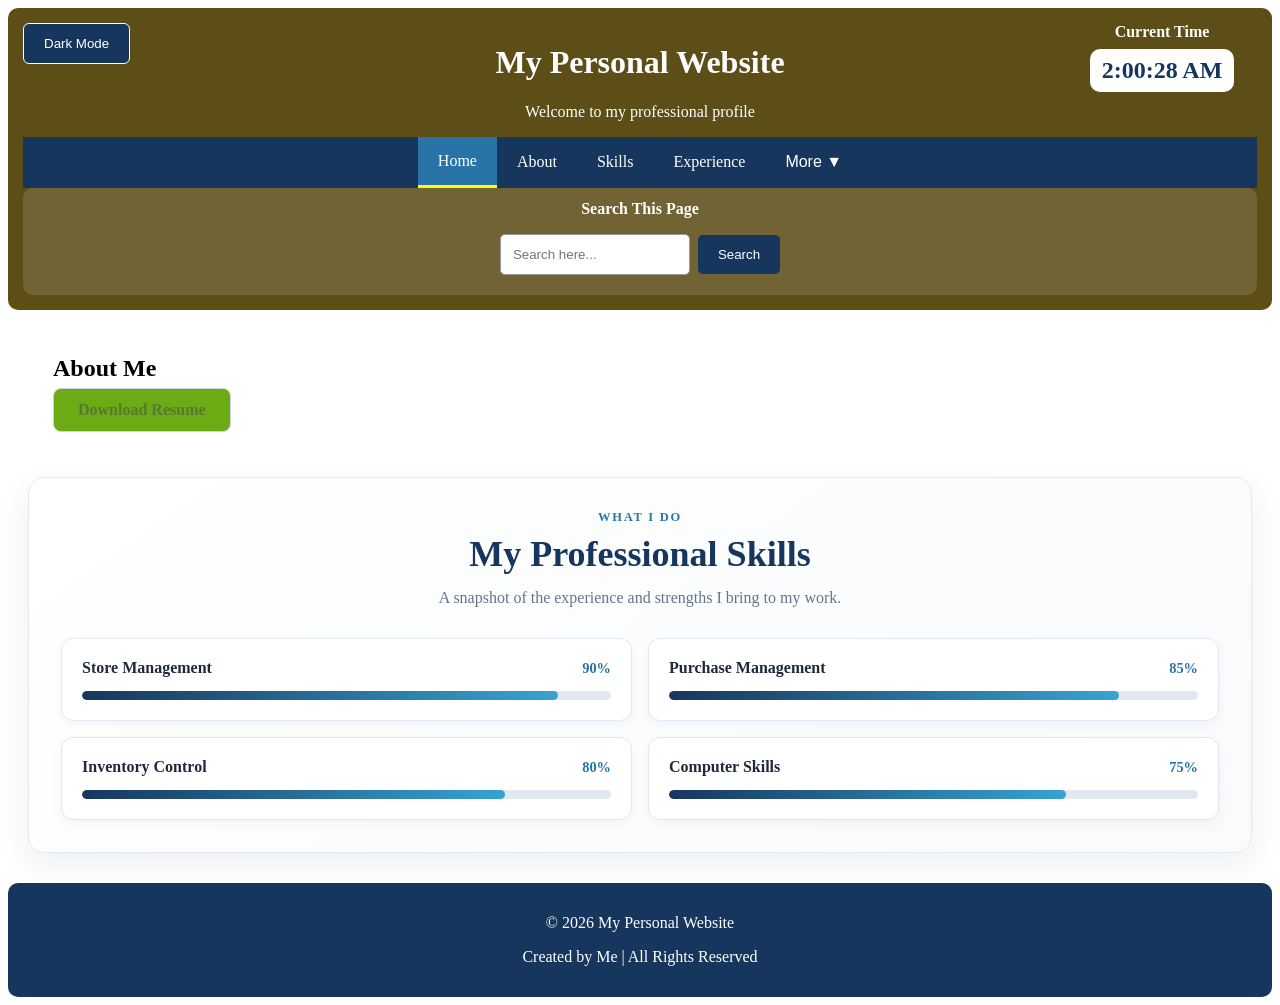
<file: index.html>
<!DOCTYPE html>
    <html lang="en">
     <head>
    
        <meta name="viewport" content="width=device-width, initial-scale=1.0">
        <title>My Personal Website</title>

<!-- Link the stylesheet and JavaScript files. -->
        <link rel="stylesheet" href="style.css">
        <script src="layout.js" defer></script>

        <script src="script.js" defer></script>
    </head>

<body>

    <div data-site-header></div>

    <main>

    <!-- About section with a resume download link. -->
    <section id="about">
        <h2>About Me</h2>

        <!-- Link to download the resume PDF. -->
        <div class="hero-actions">
                <a href="MyResume.pdf" class="btn btn-secondary" download="MyResume.pdf">Download Resume</a>
        </div> <!-- End of resume download section. -->
                             
    </section> <!-- End of about section. -->

    <!-- Professional skills and proficiency levels. -->
    <section id="skills">
        <div class="skills-heading">
            <p class="skills-eyebrow">WHAT I DO</p>
            <h2>My Professional Skills</h2>
            <p>A snapshot of the experience and strengths I bring to my work.</p>
        </div>
        <div class="skills-grid">
            <div class="skill">
                <div class="skill-label"><h3>Store Management</h3><span>90%</span></div>
                <div class="skill-bar" role="progressbar" aria-label="Store Management proficiency" aria-valuenow="90" aria-valuemin="0" aria-valuemax="100">
                    <div class="skill-level" style="width: 90%;"></div>
                </div>
            </div>
            <div class="skill">
                <div class="skill-label"><h3>Purchase Management</h3><span>85%</span></div>
                <div class="skill-bar" role="progressbar" aria-label="Purchase Management proficiency" aria-valuenow="85" aria-valuemin="0" aria-valuemax="100">
                    <div class="skill-level" style="width: 85%;"></div>
                </div>
            </div>
            <div class="skill">
                <div class="skill-label"><h3>Inventory Control</h3><span>80%</span></div>
                <div class="skill-bar" role="progressbar" aria-label="Inventory Control proficiency" aria-valuenow="80" aria-valuemin="0" aria-valuemax="100">
                    <div class="skill-level" style="width: 80%;"></div>
                </div>
            </div>
            <div class="skill">
                <div class="skill-label"><h3>Computer Skills</h3><span>75%</span></div>
                <div class="skill-bar" role="progressbar" aria-label="Computer Skills proficiency" aria-valuenow="75" aria-valuemin="0" aria-valuemax="100">
                    <div class="skill-level" style="width: 75%;"></div>
                </div>
            </div>
        </div>
    </section>

    </main>
    <div data-site-footer></div>

</body> <!-- End of body. -->

</html> <!-- End of HTML document. -->
</file>
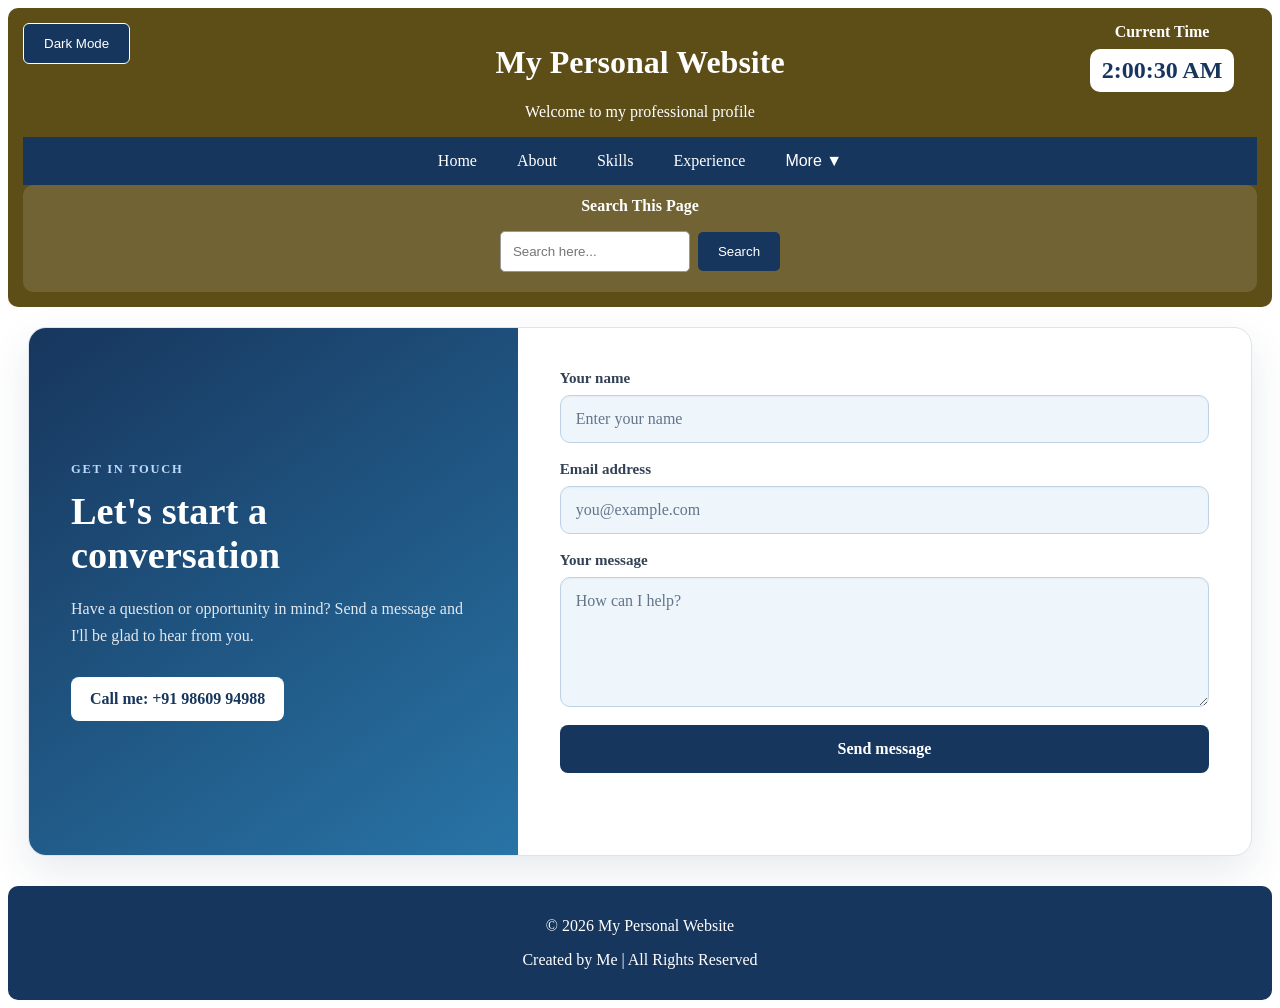
<file: contact.html>
<!DOCTYPE html>
<html lang="en">
<head>
    <meta charset="UTF-8">
    <meta name="viewport" content="width=device-width, initial-scale=1.0">
    <title>Contact | My Personal Website</title>
    <link rel="stylesheet" href="style.css">
    <script src="layout.js" defer></script>
    <script src="script.js" defer></script>
</head>
<body>
    <div data-site-header></div>

    <main>
        <section id="contact">
            <div class="contact-layout">
                <div class="contact-intro">
                    <p class="contact-eyebrow">GET IN TOUCH</p>
                    <h2>Let's start a conversation</h2>
                    <p class="contact-copy">Have a question or opportunity in mind? Send a message and I'll be glad to hear from you.</p>
                    <a class="call-button" href="tel:+919860994988">Call me: +91 98609 94988</a>
                </div>
                <form id="contactForm" class="contact-form">
                    <div class="contact-field">
                        <label for="visitorName">Your name</label>
                        <input type="text" id="visitorName" name="name" autocomplete="name" placeholder="Enter your name" required>
                    </div>
                    <div class="contact-field">
                        <label for="visitorEmail">Email address</label>
                        <input type="email" id="visitorEmail" name="email" autocomplete="email" placeholder="you@example.com" required>
                    </div>
                    <div class="contact-field">
                        <label for="visitorMessage">Your message</label>
                        <textarea id="visitorMessage" name="message" rows="5" placeholder="How can I help?" required></textarea>
                    </div>
                    <button class="contact-submit" type="submit">Send message</button>
                    <p id="result" aria-live="polite"></p>
                </form>
            </div>
        </section>
    </main>

    <div data-site-footer></div>
</body>
</html>
</file>
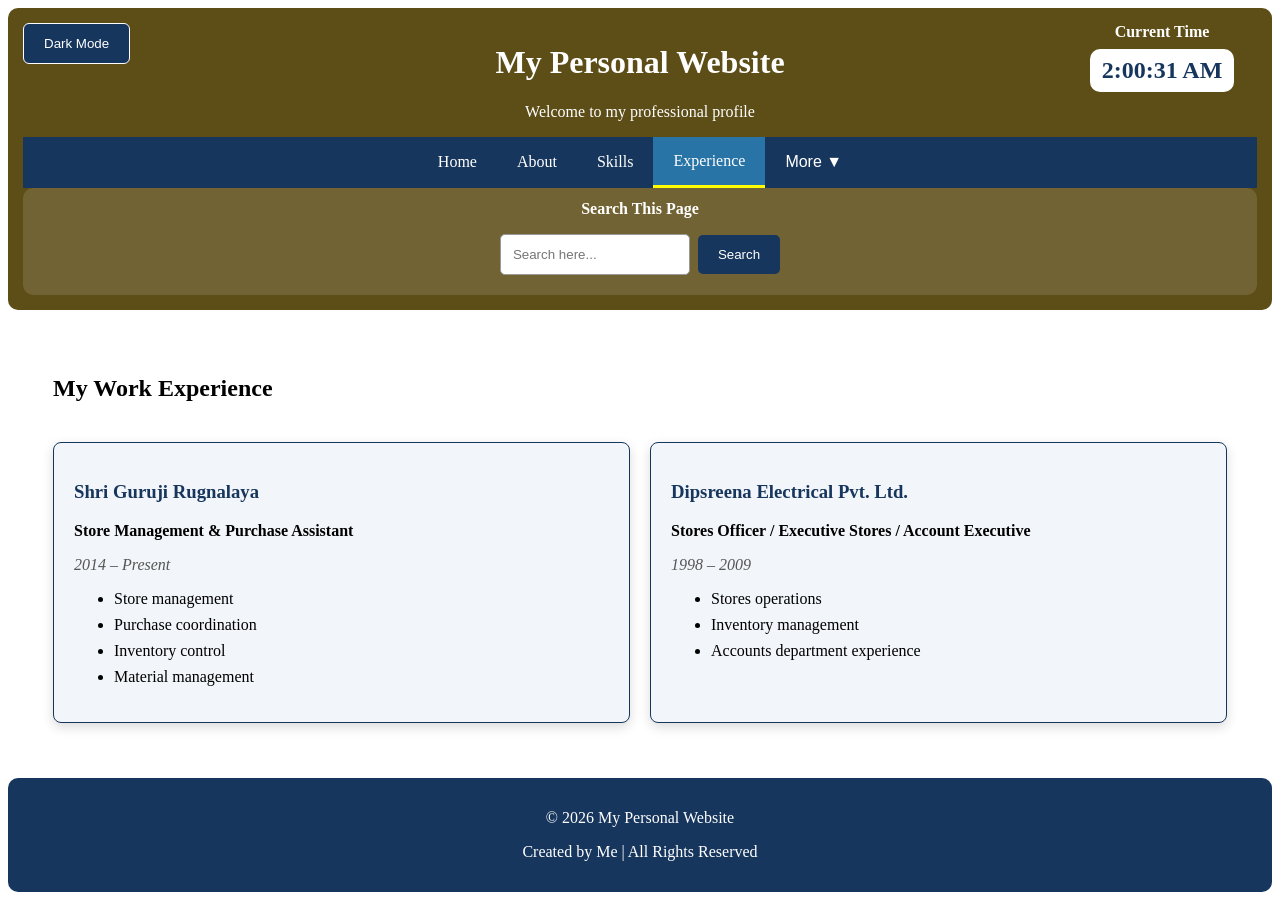
<file: experience.html>
<!DOCTYPE html>
<html lang="en">
<head>
    <meta charset="UTF-8">
    <meta name="viewport" content="width=device-width, initial-scale=1.0">
    <title>Work Experience | My Personal Website</title>
    <link rel="stylesheet" href="style.css">
    <script src="layout.js" defer></script>
    <script src="script.js" defer></script>
</head>
<body>
    <div data-site-header></div>

    <main>
        <section id="experience">
            <h2>My Work Experience</h2>
            <div class="experience-card">
                <h3>Shri Guruji Rugnalaya</h3>
                <p class="job-title">Store Management &amp; Purchase Assistant</p>
                <p class="period">2014 – Present</p>
                <ul>
                    <li>Store management</li>
                    <li>Purchase coordination</li>
                    <li>Inventory control</li>
                    <li>Material management</li>
                </ul>
            </div>
            <div class="experience-card">
                <h3>Dipsreena Electrical Pvt. Ltd.</h3>
                <p class="job-title">Stores Officer / Executive Stores / Account Executive</p>
                <p class="period">1998 – 2009</p>
                <ul>
                    <li>Stores operations</li>
                    <li>Inventory management</li>
                    <li>Accounts department experience</li>
                </ul>
            </div>
        </section>
    </main>

    <div data-site-footer></div>
</body>
</html>
</file>
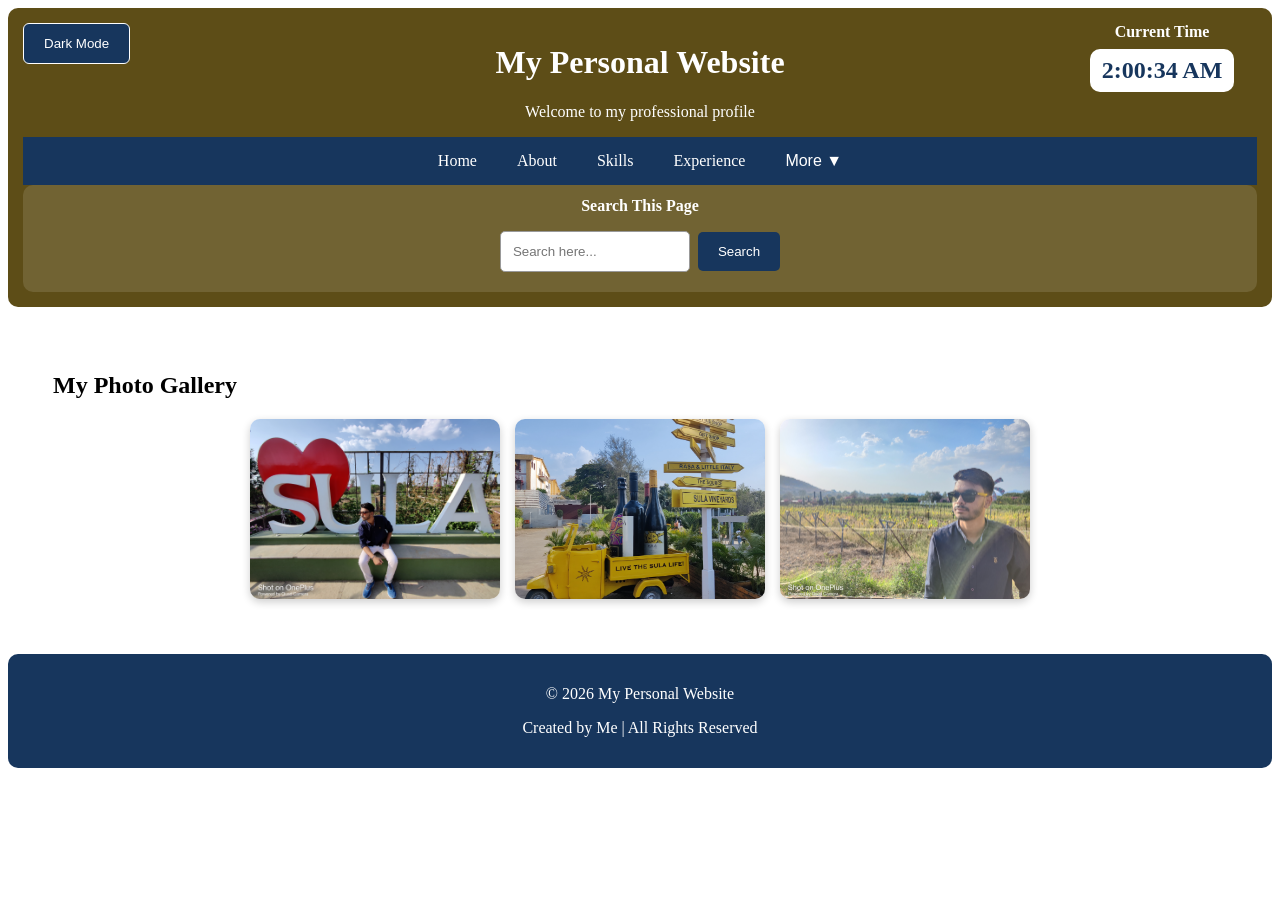
<file: gallery.html>
<!DOCTYPE html>
<html lang="en">
<head>
    <meta charset="UTF-8">
    <meta name="viewport" content="width=device-width, initial-scale=1.0">
    <title>Photo Gallery | My Personal Website</title>
    <link rel="stylesheet" href="style.css">
    <script src="layout.js" defer></script>
    <script src="script.js" defer></script>
</head>
<body>
    <div data-site-header></div>

    <main>
        <section id="gallery">
            <h2>My Photo Gallery</h2>
            <div class="gallery">
                <img src="images/photo1.jpg" alt="Photo 1" onclick="openImage(this)">
                <img src="images/photo2.jpg" alt="Photo 2" onclick="openImage(this)">
                <img src="images/photo3.jpg" alt="Photo 3" onclick="openImage(this)">
            </div>
            <div id="lightbox" onclick="closeImage(event)">
                <span class="close">&times;</span>
                <img id="largeImage" alt="Enlarged photo">
            </div>
        </section>
    </main>

    <div data-site-footer></div>
</body>
</html>
</file>
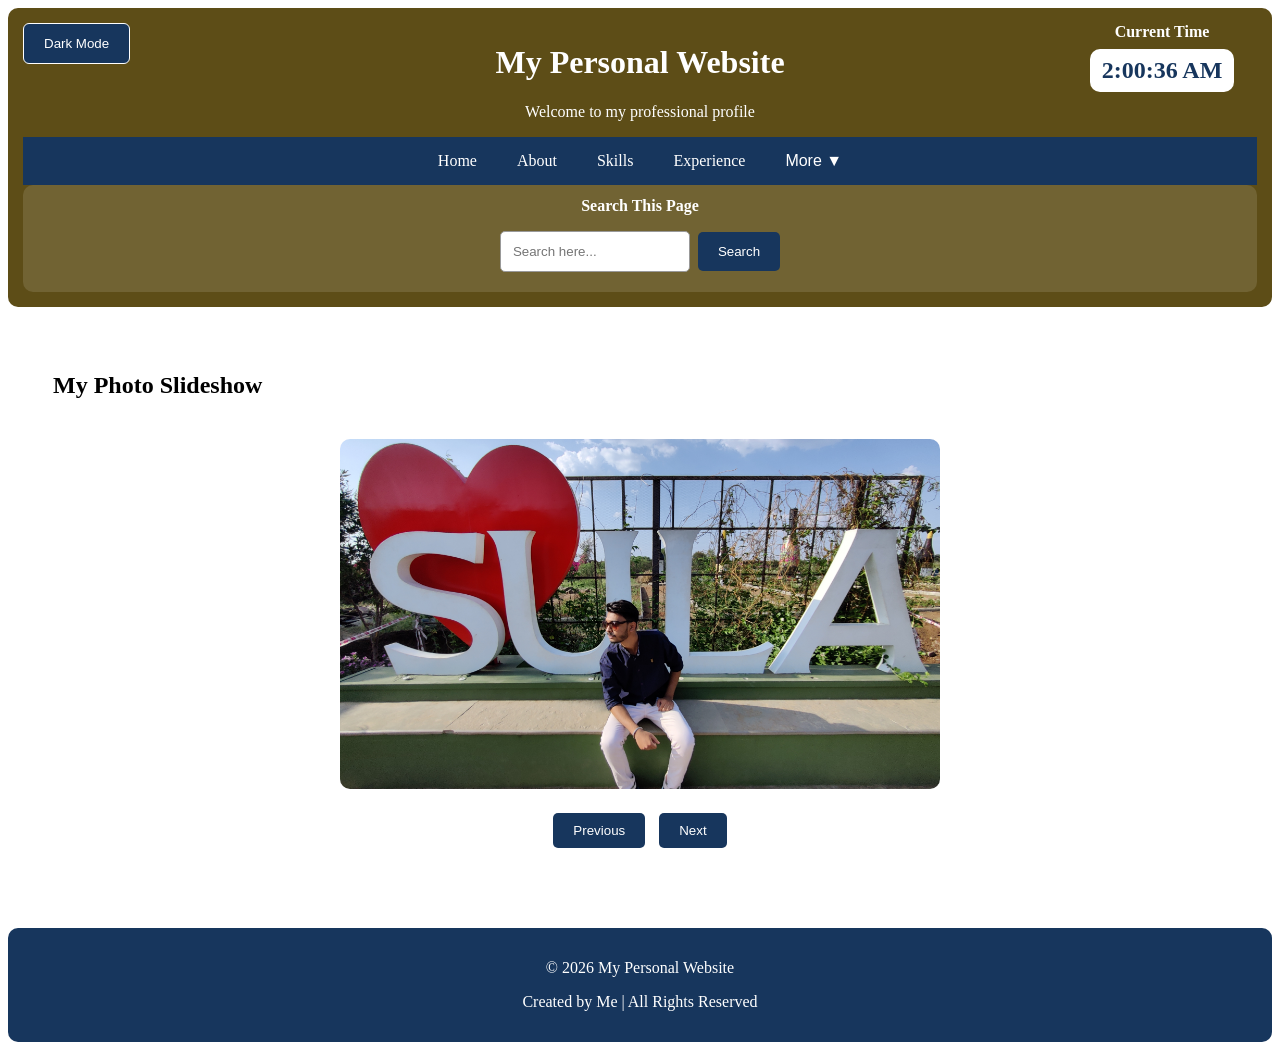
<file: slideshow.html>
<!DOCTYPE html>
<html lang="en">
<head>
    <meta charset="UTF-8">
    <meta name="viewport" content="width=device-width, initial-scale=1.0">
    <title>Photo Slideshow | My Personal Website</title>
    <link rel="stylesheet" href="style.css">
    <script src="layout.js" defer></script>
    <script src="script.js" defer></script>
</head>
<body>
    <div data-site-header></div>

    <main>
        <section id="slider-section">
            <h2>My Photo Slideshow</h2>
            <div class="slider">
                <img id="slideImage" src="images/photo1.jpg" alt="My photograph">
                <div class="slider-buttons">
                    <button type="button" onclick="previousSlide()">Previous</button>
                    <button type="button" onclick="nextSlide()">Next</button>
                </div>
            </div>
            <div class="slide-sources" hidden>
                <img src="images/photo1.jpg" alt="">
                <img src="images/photo2.jpg" alt="">
                <img src="images/photo3.jpg" alt="">
            </div>
        </section>
    </main>

    <div data-site-footer></div>
</body>
</html>
</file>
<file: style.css>
/* Responsive layout: mobile overrides */
@media screen and (max-width: 600px) {

    header {
        max-width: 1000px;
        margin: 0 auto;
        text-align: center;
        padding: 20px;
        background-color: rgb(230, 173, 173);
    }

    .header-controls {
        display: grid;
        grid-template-columns: 1fr 1fr;
        align-items: center;
        justify-content: center;
        gap: 12px;
        margin-top: 16px;
    }

    .header-controls>div {
        margin: 0;
        width: 100%;
        box-sizing: border-box;
        padding: 12px;
        border-radius: 8px;
        background-color: rgba(255, 255, 255, 0.12);
        color: white;
    }

    .main-header nav {
        margin-top: 5px;
    }

    .main-header nav a {
        color: white;
        text-decoration: none;
        margin: 15px;
        font-weight: bold;
        display: block;
    }

    nav {
        background-color: navy;
        padding: 5px;
        text-align: center;
    }

    nav a {
        color: white;
        margin: 15px;
        text-decoration: none;
    }

    .navbar {
        flex-direction: column;
        align-items: stretch;
    }

    .navbar a,
    .dropbtn {
        text-align: center;
        width: 100%;
    }

    .dropdown-content {
        position: static;
    }



    #theme-section {
        grid-column: 1;
        grid-row: 1;
        position: static;
    }

    #clock-section {
        grid-column: 2;
        grid-row: 1;
        position: static;
        min-width: 0;
    }

    #search-section {
        grid-column: 1 / -1;
        grid-row: 2;
    }

    #search-section input {
        flex: 1 1 150px;
        min-width: 0;
    }

    body {
        font-size: 14px;
        padding: 10px;
        background-color: white;
        color: black;
        transition: 0.3s;
        font - family: Arial;
        margin: 0;
    }

    .profile-card {
        flex-direction: column;
        text-align: center;
    }

    img {
        max-width: 100%;
        height: auto;
    }

    form {
        width: 100%;
        box-sizing: border-box;
    }

    .gallery {
        display: grid;
        grid-template-columns: 1fr;
    }

    .gallery img {
        width: 100%;
        height: auto;
        aspect-ratio: 4 / 3;
    }
}

/* Site header */
.main-header {
    position: relative;
    background-color: #5d4d17;
    color: white;
    text-align: center;
    border-radius: 10px;
    padding: 15px;
}

/* Site footer */
.main-footer {
    background-color: #17365D;
    color: white;
    text-align: center;
    padding: 15px;
    margin-top: 30px;
    border-radius: 10px;
}



/* General content sections */
section {
    background - color: white;
    margin: 20px;
    padding: 25px;
}

/* Skills */
#skills {
    padding: 32px;
    border: 1px solid #e2e8f0;
    border-radius: 16px;
    background: linear-gradient(145deg, #ffffff, #f8fafc);
    box-shadow: 0 12px 32px rgba(23, 54, 93, 0.08);
}

.skills-heading {
    max-width: 620px;
    margin: 0 auto 28px;
    text-align: center;
}

.skills-eyebrow {
    margin: 0 0 8px;
    color: #2874a6;
    font-size: 0.78rem;
    font-weight: 700;
    letter-spacing: 0.14em;
}

.skills-heading h2 {
    margin: 0;
    color: #17365d;
    font-size: clamp(1.7rem, 3vw, 2.25rem);
}

.skills-heading > p:last-child {
    margin: 10px 0 0;
    color: #64748b;
    line-height: 1.6;
}

.skills-grid {
    display: grid;
    grid-template-columns: repeat(2, minmax(0, 1fr));
    gap: 16px;
}

.skill {
    min-width: 0;
    padding: 20px;
    border: 1px solid #e2e8f0;
    border-radius: 12px;
    background: #ffffff;
    box-shadow: 0 4px 12px rgba(15, 23, 42, 0.04);
    transition: transform 0.2s ease, box-shadow 0.2s ease;
}

.skill:hover {
    transform: translateY(-3px);
    box-shadow: 0 10px 22px rgba(23, 54, 93, 0.1);
}

.skill-label {
    display: flex;
    align-items: baseline;
    justify-content: space-between;
    gap: 12px;
    margin-bottom: 14px;
}

.skill-label h3 {
    margin: 0;
    color: #1e293b;
    font-size: 1rem;
}

.skill-label span {
    flex: 0 0 auto;
    color: #2874a6;
    font-size: 0.9rem;
    font-weight: 700;
}

/* Resume download */
.resume-download {
    text-align: center;
    padding: 20px;
    margin: 20px;
    background-color: #f2f5f9;
    border-radius: 10px;
}

.resume-download button {
    background-color: #17365D;
    color: white;
    padding: 12px 25px;
    border: none;
    border-radius: 5px;
    cursor: pointer;
    font-size: 16px;
}

.skill-bar {
    background-color: #e2e8f0;
    width: 100%;
    height: 9px;
    border-radius: 999px;
    overflow: hidden;
}

.skill-level {
    height: 100%;
    border-radius: inherit;
    background: linear-gradient(90deg, #17365d, #38a3d1);
}

body.dark-mode #skills {
    border-color: #334155;
    background: #1f2937;
}

body.dark-mode .skills-heading h2,
body.dark-mode .skill-label h3 {
    color: #f8fafc;
}

body.dark-mode .skills-heading > p:last-child {
    color: #cbd5e1;
}

body.dark-mode .skill {
    border-color: #334155;
    background: #111827;
}

body.dark-mode .skill-bar {
    background: #334155;
}

/* Experience */
.experience-card {
    flex: 1 1 320px;
    background-color: #f2f5f9;
    padding: 20px;
    border: 1px solid #17365D;
    border-radius: 8px;
    box-shadow: 0 4px 12px rgba(0, 0, 0, 0.15);
    box-sizing: border-box;
    position: relative;
    transition: transform 0.25s ease, box-shadow 0.25s ease, border-color 0.25s ease;
}

.experience-card:hover {
    transform: translateY(-8px) scale(1.02);
    border-color: #2874A6;
    box-shadow: 0 12px 24px rgba(0, 0, 0, 0.25);
    z-index: 1;
}

#experience {
    display: flex;
    flex-wrap: wrap;
    align-items: stretch;
    gap: 20px;
}

#experience>h2 {
    flex-basis: 100%;
}

.experience-card h3 {
    color: #17365D;
}

.job-title {
    font-weight: bold;
}

.period {
    color: #555555;
    font-style: italic;
}

.experience-card li {
    margin-bottom: 8px;
}

/* Gallery and lightbox */
.gallery {
    display: flex;
    flex-wrap: wrap;
    gap: 15px;
    justify-content: center;
}

.gallery img {
    width: 250px;
    height: 180px;
    object-fit: cover;
    border-radius: 10px;
    box-shadow: 0 3px 8px rgba(0, 0, 0, 0.2);
    transition: transform 0.5s;
}

.gallery img:hover {
    transform: scale(1.05);
}

.gallery img {
    cursor: pointer;
}

#lightbox {
    display: none;
    position: fixed;
    z-index: 1000;
    top: 0;
    left: 0;
    width: 100%;
    height: 100%;
    background-color: rgba(0, 0, 0, 0.9);
    justify-content: center;
    align-items: center;
}

#largeImage {
    max-width: 85%;
    max-height: 85%;
    border-radius: 10px;
}

.close {
    position: absolute;
    top: 20px;
    right: 35px;
    color: white;
    font-size: 40px;
    cursor: pointer;
}

#topBtn {
    position: fixed;
    bottom: 20px;
    right: 20px;
    background-color: #17365D;
    color: white;
    padding: 12px 18px;
    border: none;
    border-radius: 8px;
    cursor: pointer;
    display: none;
    font-size: 15px;
}

#topBtn:hover {
    background-color: #2874A6;
}

/* Header controls: clock, search, and theme */
#clock-section {
    text-align: center;
    min-width: 190px;
    position: absolute;
    top: 15px;
    right: 15px;
}

#digitalClock {
    font-size: 24px;
    font-weight: bold;
    color: #17365D;
    background-color: white;
    padding: 8px 12px;
    border-radius: 10px;
    display: inline-block;
}



#clock-section h2,
#search-section h2 {
    margin: 0 0 8px;
    font-size: 16px;
}

#search-section {
    display: flex;
    flex-wrap: wrap;
    align-items: center;
    justify-content: center;
    gap: 8px;
}

#search-section h2,
#searchResult {
    flex-basis: 100%;
}

#search-section input {
    box-sizing: border-box;
    width: 190px;
    max-width: 100%;
}

#searchResult {
    margin: 0;
}

#theme-section {
    display: flex;
    align-items: center;
    justify-content: center;
    position: absolute;
    top: 15px;
    left: 15px;
}

#themeBtn {
    border: 1px solid white;
}


/* Dark mode */
body.dark-mode {
    background-color: #222222;
    color: white;
}

body.dark-mode section {
    background-color: #333333;
}

#themeBtn {
    background-color: #17365D;
    color: white;
    padding: 12px 20px;
    border: 1px solid white;
    border-radius: 6px;
    cursor: pointer;
}

/* Hero section base styles */
.hero {
    background: linear-gradient(135deg, #17365D, #2874A6);
    color: white;
    text-align: center;
    padding: 70px 20px;
    border-radius: 12px;
    margin: 5px 0;
}

.hero h1 {
    font-size: 36px;
}

.hero h2 {
    font-size: 22px;
}

.hero p {
    font-size: 17px;
    margin-bottom: 30px;
}

.hero-button {
    background-color: white;
    color: #17365D;
    padding: 12px 25px;
    text-decoration: none;
    border-radius: 6px;
    font-weight: bold;
}

/* Image slider */
.slider {
    text-align: center;
    padding: 20px;
}

.slider img {
    width: 100%;
    max-width: 600px;
    height: 350px;
    object-fit: cover;
    border-radius: 10px;
}

.slider-buttons {
    margin-top: 15px;
}

.slider-buttons button {
    background-color: #17365D;
    color: white;
    padding: 10px 20px;
    margin: 5px;
    border: none;
    border-radius: 5px;
    cursor: pointer;
}

/* Search */
#search-section {
    text-align: center;
    padding: 12px;
    margin: 0;
    background-color: rgba(255, 255, 255, 0.12);
    color: white;
    border-radius: 10px;
}

#searchInput {
    padding: 12px;
    width: 60%;
    max-width: 350px;
    border: 1px solid #999;
    border-radius: 5px;
}

#search-section button {
    padding: 12px 20px;
    background-color: #17365D;
    color: white;
    border: none;
    border-radius: 5px;
    cursor: pointer;
}

/* Navigation */
.navbar {
    background-color: #17365D;
    display: flex;
    justify-content: center;
    align-items: center;
    position: sticky;
    top: 0;
    z-index: 100;
    flex-wrap: wrap;
}

.navbar a,
.dropbtn {
    color: white;
    padding: 15px 20px;
    text-decoration: none;
    border: none;
    background: none;
    font-size: 16px;
    cursor: pointer;
}

.navbar a:hover,
.dropbtn:hover {
    background-color: #2874A6;
}

/* Dropdown menu */

.dropdown {
    position: relative;
}

.dropdown-content {
    display: none;
    position: absolute;
    top: 100%;
    left: 0;
    background-color: white;
    min-width: 150px;
    box-shadow: 0 4px 8px rgba(0, 0, 0, 0.2);
    z-index: 101;
}

.main-header nav .dropdown-content a {
    display: block;
    color: #17365D;
    margin: 0;
}

.dropdown:hover .dropdown-content,
.dropdown:focus-within .dropdown-content {
    display: block;
}

.navbar a.active {
    background-color: #2874A6;
    border-bottom: 3px solid yellow;
}

/* Portfolio hero layout and content */
.hero {
    background: linear-gradient(135deg, #f8fafc 0%, #e2e8f0 100%);
    padding: 80px 20px;
    display: flex;
    align-items: center;
    min-height: 80vh;
}

#about > h2 {
    margin: 0 0 6px;
}

#about > .hero {
    margin: 0;
    padding-top: 24px;
}

.hero-container {
    max-width: 1100px;
    margin: 0 auto;
    display: grid;
    align-items: center;
}

/* Content Styling */
.hero-badge {
    display: inline-block;
    background-color: #dbeafe;
    color: #1d4ed8;
    font-size: 0.85rem;
    font-weight: 600;
    padding: 6px 12px;
    border-radius: 20px;
    margin-bottom: 20px;
    text-transform: uppercase;
    letter-spacing: 0.5px;
}

.hero h1 {
    font-size: 2.75rem;
    color: #0f172a;
    line-height: 1.2;
    margin-bottom: 20px;
    font-weight: 800;
}


.hero-subtitle {
    font-size: 1.1rem;
    color: #475569;
    line-height: 1.6;
    margin-bottom: 30px;
}

/* Action Buttons */
.hero-actions {
    display: flex;
    gap: 15px;
    flex-wrap: wrap;
}

.btn {
    display: inline-block;
    padding: 12px 24px;
    font-size: 1rem;
    font-weight: 600;
    border-radius: 8px;
    text-decoration: none;
    transition: all 0.2s ease-in-out;
    cursor: pointer;
}

.btn-primary {
    background-color: #2563eb;
    color: #ffffff;
    box-shadow: 0 4px 12px rgba(37, 99, 235, 0.25);
}

.btn-primary:hover {
    background-color: #1d4ed8;
    transform: translateY(-2px);
}

.btn-secondary {
    background-color: #6bac15;
    color: hsla(259, 25%, 27%, 0.433);
    border: 1px solid #cbd5e1;
}

.btn-secondary:hover {
    background-color: #f1f5f9;
    border-color: #94a3b8;
    transform: translateY(-2px);
}

/* Visual Card Mockup */
.hero-visual {
    display: flex;
    justify-content: center;
}

.hero-card {
    background: #ffffff;
    padding: 30px;
    border-radius: 16px;
    box-shadow: 0 20px 25px -5px rgba(0, 0, 0, 0.1), 0 10px 10px -5px rgba(0, 0, 0, 0.04);
    display: flex;
    align-items: center;
    gap: 20px;
    width: 100%;
    max-width: 320px;
    border: 1px solid rgba(226, 232, 240, 0.8);
}

.card-avatar {
    width: 60px;
    height: 60px;
    background: linear-gradient(135deg, #3b82f6, #1e40af);
    border-radius: 50%;
    flex-shrink: 0;
}

.card-info h3 {
    font-size: 1.1rem;
    color: #0f172a;
    margin-bottom: 4px;
}

.card-info p {
    font-size: 0.85rem;
    color: #64748b;
}

/* Responsive Design for Mobile */
@media (max-width: 768px) {
    .hero-container {
        grid-template-columns: 1fr;
        text-align: center;
    }

    .hero h1 {
        font-size: 2.2rem;
    }

    .hero-actions {
        justify-content: center;
    }

    .hero-visual {
        margin-top: 20px;
    }
}

/* Contact actions */
.call-button {
    display: inline-flex;
    align-items: center;
    min-height: 44px;
    box-sizing: border-box;
    padding: 0 18px;
    background-color: #ffffff;
    color: #17365d;
    text-decoration: none;
    border: 1px solid rgba(255, 255, 255, 0.65);
    border-radius: 8px;
    font-weight: 700;
    transition: transform 0.2s ease, background-color 0.2s ease;
}

#contact {
    overflow: hidden;
    padding: 0;
    border: 1px solid #dbe4ef;
    border-radius: 18px;
    background: #ffffff;
    box-shadow: 0 16px 40px rgba(23, 54, 93, 0.1);
}

.contact-layout {
    display: grid;
    grid-template-columns: minmax(240px, 0.8fr) minmax(0, 1.2fr);
}

.contact-intro {
    display: flex;
    flex-direction: column;
    align-items: flex-start;
    justify-content: center;
    padding: 42px;
    background: linear-gradient(145deg, #17365d, #2874a6);
    color: #ffffff;
}

.contact-eyebrow {
    margin: 0 0 12px;
    color: #bfdbfe;
    font-size: 0.78rem;
    font-weight: 700;
    letter-spacing: 0.14em;
}

.contact-intro h2 {
    margin: 0;
    font-size: clamp(1.8rem, 3vw, 2.5rem);
    line-height: 1.15;
}

.contact-copy {
    margin: 18px 0 28px;
    color: #e2e8f0;
    line-height: 1.7;
}

.call-button:hover {
    transform: translateY(-2px);
    background-color: #eff6ff;
}

.contact-form {
    display: grid;
    gap: 18px;
    align-content: center;
    box-sizing: border-box;
    width: 100%;
    margin: 0;
    padding: 42px;
}

.contact-field {
    display: grid;
    gap: 8px;
}

.contact-field label {
    color: #334155;
    font-size: 0.94rem;
    font-weight: 650;
}

.contact-field input,
.contact-field textarea {
    box-sizing: border-box;
    width: 100%;
    padding: 14px 15px;
    border: 1px solid #bfd2e5;
    border-radius: 10px;
    background: #eef5fb;
    color: #0f172a;
    font: inherit;
    box-shadow: inset 0 1px 2px rgba(15, 23, 42, 0.04);
    transition: border-color 0.2s ease, box-shadow 0.2s ease, background-color 0.2s ease;
}

.contact-field input::placeholder,
.contact-field textarea::placeholder {
    color: #64748b;
    opacity: 1;
}

.contact-field input:hover,
.contact-field textarea:hover {
    border-color: #8eabc7;
}

.contact-field textarea {
    min-height: 130px;
    resize: vertical;
}

.contact-field input:focus,
.contact-field textarea:focus {
    outline: none;
    border-color: #2874a6;
    background: #ffffff;
    box-shadow: 0 0 0 3px rgba(40, 116, 166, 0.16);
}

.contact-submit {
    min-height: 48px;
    padding: 12px 20px;
    border: 0;
    border-radius: 8px;
    background: #17365d;
    color: #ffffff;
    font: inherit;
    font-weight: 700;
    cursor: pointer;
    transition: transform 0.2s ease, background-color 0.2s ease;
}

.contact-submit:hover {
    transform: translateY(-2px);
    background: #2874a6;
}

#result {
    min-height: 1.4em;
    margin: 0;
    color: #b91c1c;
}

body.dark-mode #contact {
    border-color: #334155;
    background: #1f2937;
}

body.dark-mode .contact-field label {
    color: #e2e8f0;
}

body.dark-mode .contact-field input,
body.dark-mode .contact-field textarea {
    border-color: #52657d;
    background: #17263b;
    color: #f8fafc;
}

body.dark-mode .contact-field input::placeholder,
body.dark-mode .contact-field textarea::placeholder {
    color: #a7b6c8;
}

body.dark-mode .contact-field input:focus,
body.dark-mode .contact-field textarea:focus {
    border-color: #60a5fa;
    background: #111d2e;
}

@media (max-width: 700px) {
    .contact-layout {
        grid-template-columns: 1fr;
    }

    .skills-grid {
        grid-template-columns: 1fr;
    }

    #skills {
        padding: 24px 18px;
    }

    .contact-intro,
    .contact-form {
        padding: 28px 22px;
    }
}

/* Mobile refinements */
@media screen and (max-width: 600px) {
    #slider-section {
        box-sizing: border-box;
        overflow: hidden;
    }

    .slider {
        box-sizing: border-box;
        width: 100%;
        padding: 12px 0;
    }

    .slider img {
        display: block;
        box-sizing: border-box;
        width: 100%;
        max-width: 100%;
        height: auto;
        aspect-ratio: 4 / 3;
        object-fit: contain;
    }
}

/* Dark mode component colors */
body.dark-mode .resume-download,
body.dark-mode #clock-section,
body.dark-mode #search-section,
body.dark-mode .experience-card,
body.dark-mode .hero-card {
    background-color: #1f2937;
    color: #f8fafc;
}

body.dark-mode .experience-card h3 {
    color: #bfdbfe;
}

body.dark-mode .experience-card .period {
    color: #cbd5e1;
}

body.dark-mode #digitalClock {
    background-color: #111827;
    color: #f8fafc;
}

body.dark-mode #searchInput {
    background-color: #111827;
    color: #f8fafc;
    border-color: #64748b;
}

body.dark-mode .hero {
    background: linear-gradient(135deg, #17365D, #2874A6);
    color: #f8fafc;
}

body.dark-mode .hero h1,
body.dark-mode .hero-subtitle {
    color: #f8fafc;
}

body.dark-mode .hero-badge {
    background-color: #1e3a5f;
    color: #bfdbfe;
}

body.dark-mode .card-info h3 {
    color: #f8fafc;
}

body.dark-mode .card-info p {
    color: #cbd5e1;
}

/* Mobile header controls */
@media screen and (max-width: 600px) {

    #theme-section,
    #clock-section {
        position: static;
        min-width: 0;
    }

}

@media (max-width: 700px) {
    html,
    body {
        max-width: 100%;
        overflow-x: hidden;
    }

    body {
        box-sizing: border-box;
        margin: 0;
        padding: 12px;
    }

    .main-header {
        box-sizing: border-box;
        width: 100%;
        padding: 18px 14px;
    }

    .main-header h1 {
        margin: 0 0 8px;
        font-size: clamp(1.5rem, 7vw, 2rem);
    }

    .main-header > p {
        margin: 0 0 16px;
    }

    .navbar {
        position: relative;
        display: flex;
        justify-content: center;
        gap: 4px;
        padding: 6px;
    }

    .navbar a,
    .navbar .dropbtn,
    .main-header nav a {
        box-sizing: border-box;
        display: block;
        width: auto;
        margin: 0;
        padding: 11px 12px;
        text-align: center;
        font-size: 0.95rem;
    }

    .dropdown {
        flex: 0 0 auto;
    }

    .dropdown-content {
        position: absolute;
        top: 100%;
        right: 0;
        left: auto;
        min-width: 150px;
    }

    .header-controls {
        position: static;
        display: grid;
        grid-template-columns: repeat(2, minmax(0, 1fr));
        gap: 10px;
        width: 100%;
        margin-top: 12px;
    }

    .header-controls > div,
    #theme-section,
    #clock-section,
    #search-section {
        position: static;
        box-sizing: border-box;
        width: 100%;
        min-width: 0;
        margin: 0;
    }

    #theme-section,
    #clock-section {
        grid-row: 1;
    }

    #search-section {
        grid-column: 1 / -1;
        grid-row: 2;
        padding: 12px;
    }

    #search-section input {
        flex: 1 1 130px;
        width: auto;
        min-width: 0;
    }

    main {
        width: 100%;
        min-width: 0;
    }

    section {
        box-sizing: border-box;
        width: 100%;
        margin: 14px 0;
        padding: 20px;
    }

    #skills {
        padding: 24px 18px;
    }

    .skills-grid {
        grid-template-columns: 1fr;
    }

    .skill {
        padding: 16px;
    }

    .main-footer {
        box-sizing: border-box;
        width: 100%;
        margin-top: 20px;
    }
}

@media (max-width: 380px) {
    body {
        padding: 8px;
    }

    .navbar a,
    .navbar .dropbtn,
    .main-header nav a {
        padding: 10px 8px;
        font-size: 0.88rem;
    }

    #themeBtn {
        padding: 10px 12px;
    }
}
</file>
